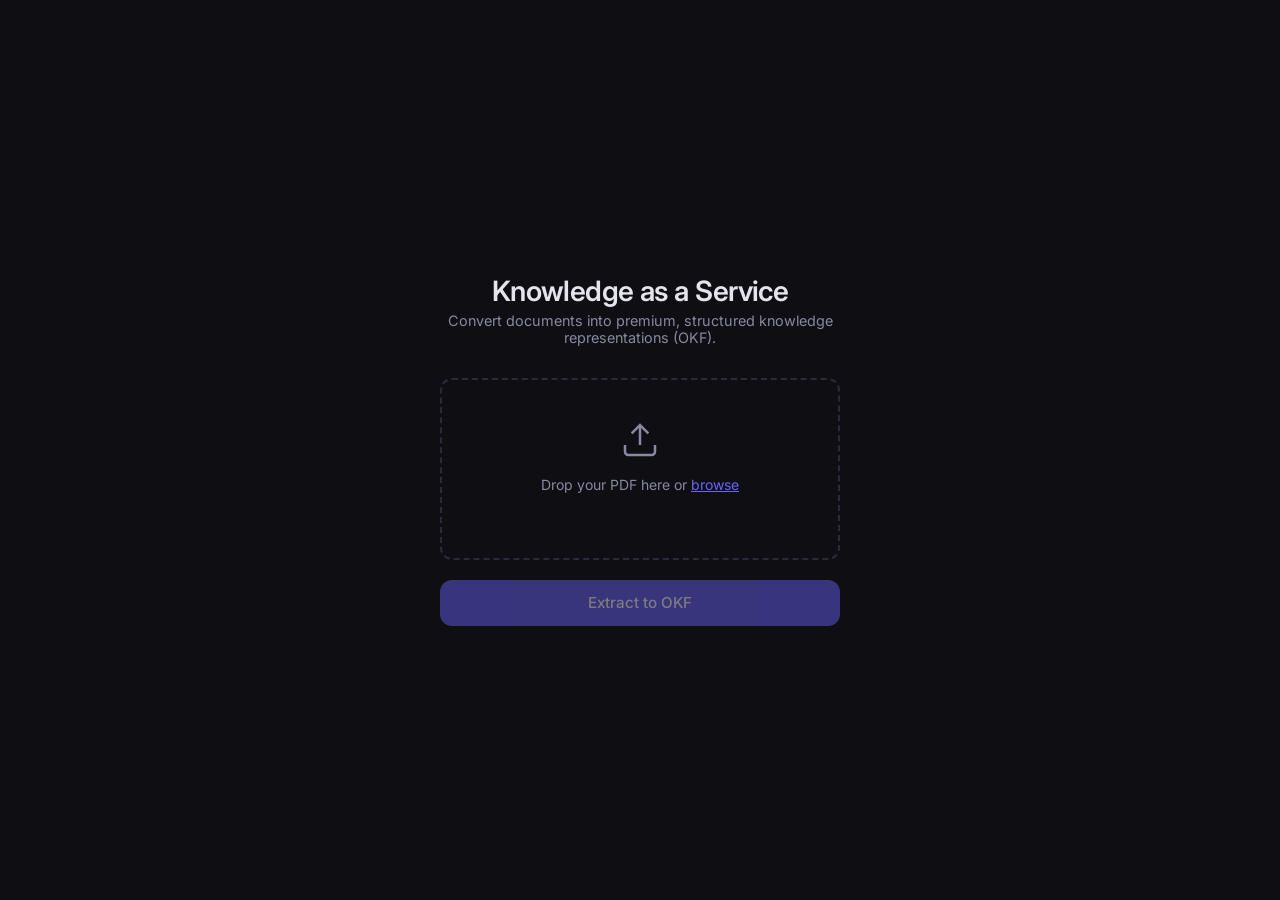
<file: templates/index.html>
<!DOCTYPE html>
<html lang="en">

<head>
    <meta charset="UTF-8">
    <meta name="viewport" content="width=device-width, initial-scale=1.0">
    <meta name="description" content="Convert PDF documents into Open Knowledge Format (OKF) with lossless extraction. Preserves 100% of original content.">
    <title>PDF to OKF — Lossless Extraction</title>
    <link rel="stylesheet" href="/static/style.css">

    <style>
        /* ---- Success Card Layout ---- */
        #workspace-container {
            display: none;
            width: 100%;
            height: 100vh;
            align-items: center;
            justify-content: center;
            background: #0f0f13;
        }

        .success-card {
            width: 100%;
            max-width: 480px;
            padding: 3rem 2.5rem;
            background: #1a1a24;
            border: 1px solid #2a2a3a;
            border-radius: 16px;
            text-align: center;
            box-shadow: 0 12px 40px rgba(0, 0, 0, 0.5);
            animation: card-appear 0.5s cubic-bezier(0.16, 1, 0.3, 1) forwards;
        }

        @keyframes card-appear {
            from {
                opacity: 0;
                transform: scale(0.96) translateY(20px);
            }
            to {
                opacity: 1;
                transform: scale(1) translateY(0);
            }
        }

        .success-icon-container {
            display: inline-flex;
            align-items: center;
            justify-content: center;
            width: 80px;
            height: 80px;
            border-radius: 50%;
            background: rgba(52, 211, 153, 0.1);
            border: 2px solid rgba(52, 211, 153, 0.2);
            color: var(--success);
            margin-bottom: 1.5rem;
            box-shadow: 0 0 20px rgba(52, 211, 153, 0.15);
            animation: pulse-success 2s infinite ease-in-out;
        }

        @keyframes pulse-success {
            0%, 100% { box-shadow: 0 0 20px rgba(52, 211, 153, 0.15); }
            50% { box-shadow: 0 0 35px rgba(52, 211, 153, 0.3); }
        }

        .success-icon {
            width: 40px;
            height: 40px;
        }

        .success-title {
            font-size: 1.5rem;
            font-weight: 600;
            color: #fff;
            margin-bottom: 0.5rem;
            letter-spacing: -0.01em;
        }

        .success-subtitle {
            font-size: 0.9rem;
            color: var(--text-muted);
            margin-bottom: 2rem;
            line-height: 1.4;
            word-break: break-word;
        }

        .success-actions {
            display: flex;
            flex-direction: column;
            gap: 0.75rem;
        }

        .btn-success {
            display: flex;
            align-items: center;
            justify-content: center;
            gap: 0.5rem;
            width: 100%;
            padding: 0.85rem;
            border-radius: var(--radius);
            font-family: var(--font);
            font-size: 0.95rem;
            font-weight: 500;
            cursor: pointer;
            transition: all 0.2s ease;
        }

        .btn-success-primary {
            background: var(--accent);
            border: none;
            color: #fff;
        }

        .btn-success-primary:hover {
            background: var(--accent-hover);
            transform: translateY(-1.5px);
            box-shadow: 0 4px 20px var(--accent-glow);
        }

        .btn-success-primary:active {
            transform: translateY(0);
        }

        .btn-success-secondary {
            background: #1f2937;
            border: 1px solid #374151;
            color: #d1d5db;
        }

        .btn-success-secondary:hover {
            background: #374151;
            color: #fff;
            transform: translateY(-1px);
        }

        .btn-success-secondary:active {
            transform: translateY(0);
        }

        .btn-icon {
            width: 18px;
            height: 18px;
        }

        .upload-view {
            display: flex;
            min-height: 100vh;
            align-items: center;
            justify-content: center;
        }
    </style>
</head>

<body>

    <!-- Upload Interface -->
    <div class="upload-view" id="upload-view">
        <div class="container">
            <h1>Knowledge as a Service</h1>
            <p class="subtitle">Convert documents into premium, structured knowledge representations (OKF).</p>

            <form id="upload-form">
                <div class="drop-zone" id="drop-zone">
                    <svg class="upload-icon" xmlns="http://www.w3.org/2000/svg" viewBox="0 0 24 24" fill="none" stroke="currentColor" stroke-width="1.5">
                        <path d="M21 15v4a2 2 0 0 1-2 2H5a2 2 0 0 1-2-2v-4"/>
                        <polyline points="17 8 12 3 7 8"/>
                        <line x1="12" y1="3" x2="12" y2="15"/>
                    </svg>
                    <p class="drop-text">Drop your PDF here or <label for="pdf-input" class="browse-link">browse</label></p>
                    <input type="file" name="pdf" id="pdf-input" accept=".pdf" required>
                    <p class="file-name" id="file-name"></p>
                </div>

                <button type="submit" id="submit-btn" disabled>
                    <span class="btn-text">Extract to OKF</span>
                    <span class="btn-loading" style="display:none;">
                        <span class="spinner"></span>
                        Processing...
                    </span>
                </button>
            </form>

            <!-- Toast -->
            <div class="toast" id="toast">
                <span class="toast-icon" id="toast-icon">⚠️</span>
                <span class="toast-message" id="toast-message"></span>
            </div>
        </div>
    </div>

    <!-- OKF Success View -->
    <div id="workspace-container">
        <div class="success-card">
            <div class="success-icon-container">
                <svg class="success-icon" xmlns="http://www.w3.org/2000/svg" viewBox="0 0 24 24" fill="none" stroke="currentColor" stroke-width="3" stroke-linecap="round" stroke-linejoin="round">
                    <polyline points="20 6 9 17 4 12"></polyline>
                </svg>
            </div>
            
            <h2 class="success-title">Extraction Complete</h2>
            <p class="success-subtitle" id="workspace-repo-title">Your OKF repository has been successfully generated.</p>

            <div class="success-actions">
                <button class="btn-success btn-success-primary" id="btn-download">
                    <svg class="btn-icon" xmlns="http://www.w3.org/2000/svg" viewBox="0 0 24 24" fill="none" stroke="currentColor" stroke-width="2" stroke-linecap="round" stroke-linejoin="round">
                        <path d="M21 15v4a2 2 0 0 1-2 2H5a2 2 0 0 1-2-2v-4"/>
                        <polyline points="7 10 12 15 17 10"/>
                        <line x1="12" y1="15" x2="12" y2="3"/>
                    </svg>
                    Download ZIP
                </button>
                <button class="btn-success btn-success-secondary" id="btn-back">
                    <svg class="btn-icon" xmlns="http://www.w3.org/2000/svg" viewBox="0 0 24 24" fill="none" stroke="currentColor" stroke-width="2" stroke-linecap="round" stroke-linejoin="round">
                        <path d="M19 12H5"/>
                        <polyline points="12 19 5 12 12 5"/>
                    </svg>
                    New Upload
                </button>
            </div>
        </div>
    </div>

    <script>
        const dropZone = document.getElementById('drop-zone');
        const fileInput = document.getElementById('pdf-input');
        const fileName = document.getElementById('file-name');
        const submitBtn = document.getElementById('submit-btn');
        const form = document.getElementById('upload-form');
        const toast = document.getElementById('toast');
        const toastMessage = document.getElementById('toast-message');
        const toastIcon = document.getElementById('toast-icon');

        // Workspace elements
        const uploadView = document.getElementById('upload-view');
        const workspaceContainer = document.getElementById('workspace-container');
        const workspaceRepoTitle = document.getElementById('workspace-repo-title');
        const btnBack = document.getElementById('btn-back');
        const btnDownload = document.getElementById('btn-download');

        let activeWorkspaceData = null;

        // File selection
        fileInput.addEventListener('change', () => {
            if (fileInput.files.length > 0) {
                fileName.textContent = fileInput.files[0].name;
                submitBtn.disabled = false;
                dropZone.classList.add('has-file');
                hideToast();
            }
        });

        // Drag and drop
        dropZone.addEventListener('dragover', (e) => {
            e.preventDefault();
            dropZone.classList.add('drag-over');
        });

        dropZone.addEventListener('dragleave', () => {
            dropZone.classList.remove('drag-over');
        });

        dropZone.addEventListener('drop', (e) => {
            e.preventDefault();
            dropZone.classList.remove('drag-over');
            if (e.dataTransfer.files.length > 0) {
                fileInput.files = e.dataTransfer.files;
                fileName.textContent = e.dataTransfer.files[0].name;
                submitBtn.disabled = false;
                dropZone.classList.add('has-file');
                hideToast();
            }
        });

        // Toast notifications
        function showToast(message, isError = true) {
            toastMessage.textContent = message;
            toastIcon.textContent = isError ? '⚠️' : '✅';
            toast.className = 'toast ' + (isError ? 'toast-error' : 'toast-success') + ' toast-visible';

            if (!isError) {
                setTimeout(hideToast, 5000);
            }
        }

        function hideToast() {
            toast.classList.remove('toast-visible');
        }

        // Download ZIP
        btnDownload.addEventListener('click', () => {
            if (!activeWorkspaceData || !activeWorkspaceData.zip_base64) return;
            
            const zipBytes = atob(activeWorkspaceData.zip_base64);
            const array = new Uint8Array(zipBytes.length);
            for (let i = 0; i < zipBytes.length; i++) {
                array[i] = zipBytes.charCodeAt(i);
            }
            
            const blob = new Blob([array], { type: 'application/zip' });
            const url = URL.createObjectURL(blob);
            const a = document.createElement('a');
            a.href = url;
            a.download = 'output.zip';
            document.body.appendChild(a);
            a.click();
            document.body.removeChild(a);
            URL.revokeObjectURL(url);
            showToast('Download started successfully!', false);
        });

        // New Upload View Transition
        btnBack.addEventListener('click', () => {
            workspaceContainer.style.display = 'none';
            uploadView.style.display = 'flex';
            resetUploadState();
        });

        function resetUploadState() {
            fileName.textContent = '';
            fileInput.value = '';
            submitBtn.disabled = true;
            dropZone.classList.remove('has-file');
            activeWorkspaceData = null;
        }

        // Async Form Submit
        form.addEventListener('submit', async (e) => {
            e.preventDefault();

            const file = fileInput.files[0];
            if (!file) return;

            // Validate client-side
            if (!file.name.toLowerCase().endsWith('.pdf')) {
                showToast('Please select a PDF file.');
                return;
            }

            // Show loading state
            submitBtn.querySelector('.btn-text').style.display = 'none';
            submitBtn.querySelector('.btn-loading').style.display = 'inline-flex';
            submitBtn.disabled = true;
            hideToast();

            const formData = new FormData();
            formData.append('pdf', file);

            try {
                const response = await fetch('/upload', {
                    method: 'POST',
                    body: formData
                });

                if (!response.ok) {
                    let detail = 'An error occurred during extraction.';
                    try {
                        const err = await response.json();
                        detail = err.detail || detail;
                    } catch (_) {}
                    throw new Error(detail);
                }

                const json = await response.json();
                if (!json.success) {
                    throw new Error('Processing failed.');
                }

                activeWorkspaceData = json;

                showToast('Knowledge mapping complete!', false);

                setTimeout(() => {
                    uploadView.style.display = 'none';
                    workspaceContainer.style.display = 'flex';
                    if (workspaceRepoTitle) {
                        workspaceRepoTitle.textContent = json.repository_title;
                    }
                }, 1000);

            } catch (error) {
                showToast(error.message);

            } finally {
                // Reset button state
                submitBtn.querySelector('.btn-text').style.display = 'inline';
                submitBtn.querySelector('.btn-loading').style.display = 'none';
                submitBtn.disabled = false;
            }
        });
    </script>

</body>

</html>
</file>
<file: static/style.css>
@import url('https://fonts.googleapis.com/css2?family=Inter:wght@400;500;600&display=swap');

/* ---- Reset ---- */
*, *::before, *::after {
    margin: 0;
    padding: 0;
    box-sizing: border-box;
}

/* ---- Base ---- */
:root {
    --bg: #0f0f13;
    --surface: #1a1a24;
    --border: #2a2a3a;
    --accent: #6c63ff;
    --accent-hover: #7f78ff;
    --accent-glow: rgba(108, 99, 255, 0.15);
    --text: #e4e4ec;
    --text-muted: #8888a0;
    --success: #34d399;
    --error: #f87171;
    --warning: #fbbf24;
    --radius: 12px;
    --font: 'Inter', -apple-system, BlinkMacSystemFont, 'Segoe UI', sans-serif;
}

body {
    font-family: var(--font);
    background: var(--bg);
    color: var(--text);
    min-height: 100vh;
    display: flex;
    align-items: center;
    justify-content: center;
}

/* ---- Container ---- */
.container {
    width: 100%;
    max-width: 480px;
    padding: 2.5rem;
    text-align: center;
}

h1 {
    font-size: 1.75rem;
    font-weight: 600;
    margin-bottom: 0.25rem;
    letter-spacing: -0.02em;
}

.subtitle {
    color: var(--text-muted);
    font-size: 0.9rem;
    margin-bottom: 2rem;
}

/* ---- Drop Zone ---- */
.drop-zone {
    border: 2px dashed var(--border);
    border-radius: var(--radius);
    padding: 2.5rem 1.5rem;
    cursor: pointer;
    transition: border-color 0.25s ease, background 0.25s ease, transform 0.2s ease;
    margin-bottom: 1.25rem;
    position: relative;
}

.drop-zone:hover,
.drop-zone.drag-over {
    border-color: var(--accent);
    background: var(--accent-glow);
    transform: translateY(-1px);
}

.drop-zone.has-file {
    border-color: var(--accent);
    border-style: solid;
}

.upload-icon {
    width: 40px;
    height: 40px;
    color: var(--text-muted);
    margin-bottom: 0.75rem;
    transition: color 0.25s ease, transform 0.3s ease;
}

.drop-zone:hover .upload-icon {
    color: var(--accent);
    transform: translateY(-2px);
}

.drop-text {
    color: var(--text-muted);
    font-size: 0.875rem;
}

.browse-link {
    color: var(--accent);
    cursor: pointer;
    text-decoration: underline;
}

.browse-link:hover {
    color: var(--accent-hover);
}

#pdf-input {
    position: absolute;
    inset: 0;
    opacity: 0;
    cursor: pointer;
}

.file-name {
    color: var(--accent);
    font-size: 0.85rem;
    margin-top: 0.5rem;
    min-height: 1.2em;
}

/* ---- Button ---- */
button[type="submit"] {
    width: 100%;
    padding: 0.85rem;
    border: none;
    border-radius: var(--radius);
    background: var(--accent);
    color: #fff;
    font-family: var(--font);
    font-size: 0.95rem;
    font-weight: 500;
    cursor: pointer;
    transition: background 0.25s ease, opacity 0.25s ease, transform 0.15s ease, box-shadow 0.25s ease;
}

button[type="submit"]:hover:not(:disabled) {
    background: var(--accent-hover);
    transform: translateY(-1px);
    box-shadow: 0 4px 20px var(--accent-glow);
}

button[type="submit"]:active:not(:disabled) {
    transform: translateY(0);
}

button[type="submit"]:disabled {
    opacity: 0.45;
    cursor: not-allowed;
}

.btn-loading {
    display: inline-flex;
    align-items: center;
    gap: 0.5rem;
}

/* ---- Spinner ---- */
.spinner {
    display: inline-block;
    width: 16px;
    height: 16px;
    border: 2px solid rgba(255, 255, 255, 0.3);
    border-top-color: #fff;
    border-radius: 50%;
    animation: spin 0.7s linear infinite;
}

@keyframes spin {
    to { transform: rotate(360deg); }
}

/* ---- Progress Steps ---- */
.progress-container {
    display: flex;
    justify-content: space-between;
    align-items: center;
    margin-top: 1.5rem;
    padding: 1rem 0.5rem;
    gap: 0.25rem;
}

.progress-step {
    display: flex;
    flex-direction: column;
    align-items: center;
    gap: 0.5rem;
    flex: 1;
    opacity: 0.35;
    transition: opacity 0.4s ease;
}

.progress-step.active,
.progress-step.done {
    opacity: 1;
}

.step-dot {
    width: 10px;
    height: 10px;
    border-radius: 50%;
    background: var(--border);
    transition: background 0.4s ease, box-shadow 0.4s ease, transform 0.3s ease;
}

.progress-step.active .step-dot {
    background: var(--accent);
    box-shadow: 0 0 12px var(--accent-glow);
    animation: pulse-dot 1.5s ease-in-out infinite;
}

.progress-step.done .step-dot {
    background: var(--success);
    transform: scale(1.1);
}

.step-label {
    font-size: 0.7rem;
    color: var(--text-muted);
    white-space: nowrap;
    transition: color 0.3s ease;
}

.progress-step.active .step-label {
    color: var(--accent);
}

.progress-step.done .step-label {
    color: var(--success);
}

@keyframes pulse-dot {
    0%, 100% { box-shadow: 0 0 6px var(--accent-glow); }
    50% { box-shadow: 0 0 18px rgba(108, 99, 255, 0.4); }
}

/* ---- Toast ---- */
.toast {
    position: fixed;
    bottom: 2rem;
    left: 50%;
    transform: translateX(-50%) translateY(20px);
    padding: 0.85rem 1.5rem;
    border-radius: var(--radius);
    font-size: 0.875rem;
    font-family: var(--font);
    display: flex;
    align-items: center;
    gap: 0.5rem;
    opacity: 0;
    visibility: hidden;
    transition: opacity 0.35s ease, transform 0.35s ease, visibility 0.35s;
    z-index: 1000;
    max-width: 90vw;
    backdrop-filter: blur(12px);
}

.toast-visible {
    opacity: 1;
    visibility: visible;
    transform: translateX(-50%) translateY(0);
}

.toast-error {
    background: rgba(248, 113, 113, 0.12);
    border: 1px solid rgba(248, 113, 113, 0.25);
    color: var(--error);
}

.toast-success {
    background: rgba(52, 211, 153, 0.12);
    border: 1px solid rgba(52, 211, 153, 0.25);
    color: var(--success);
}

.toast-icon {
    font-size: 1.1rem;
}

.toast-message {
    line-height: 1.4;
}

/* ---- Footer ---- */
.footer-note {
    margin-top: 1.5rem;
    font-size: 0.78rem;
    color: var(--text-muted);
}

.footer-note code {
    background: var(--surface);
    padding: 0.15em 0.4em;
    border-radius: 4px;
    font-size: 0.8em;
}
</file>
